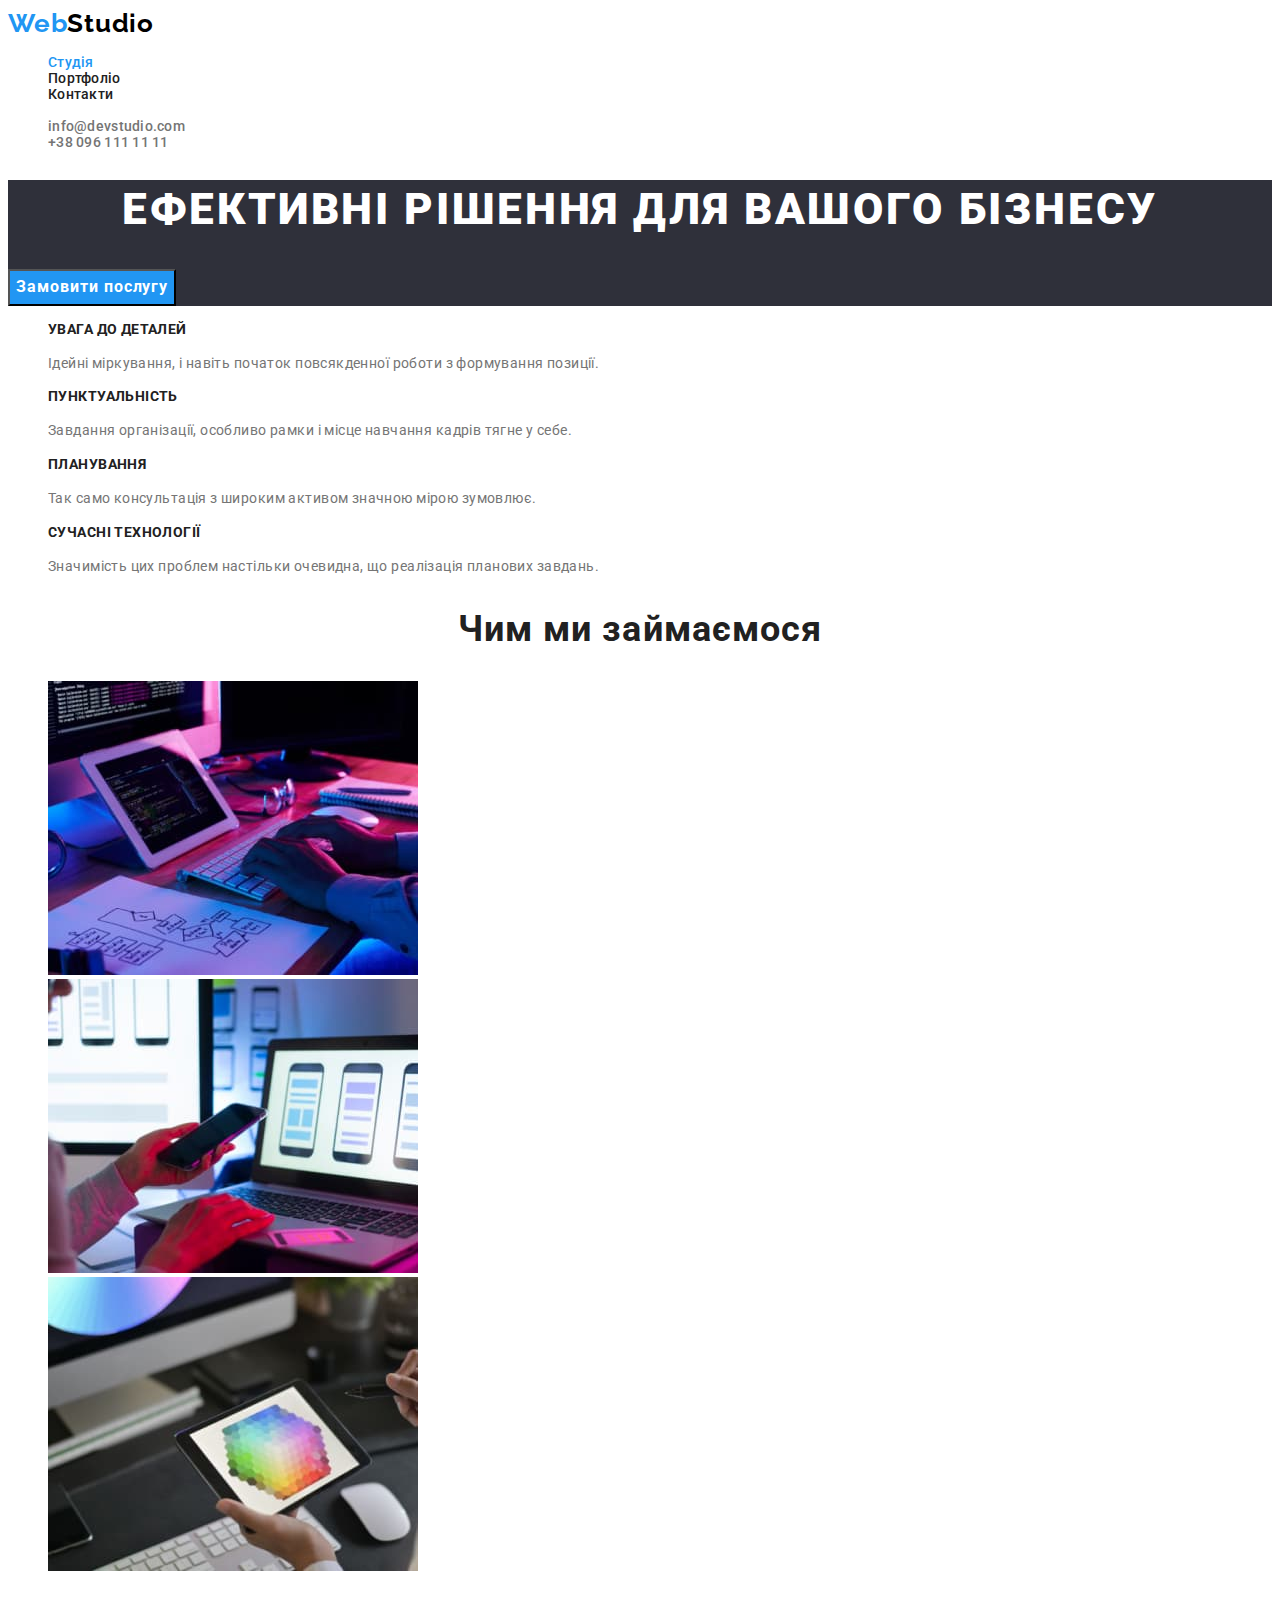
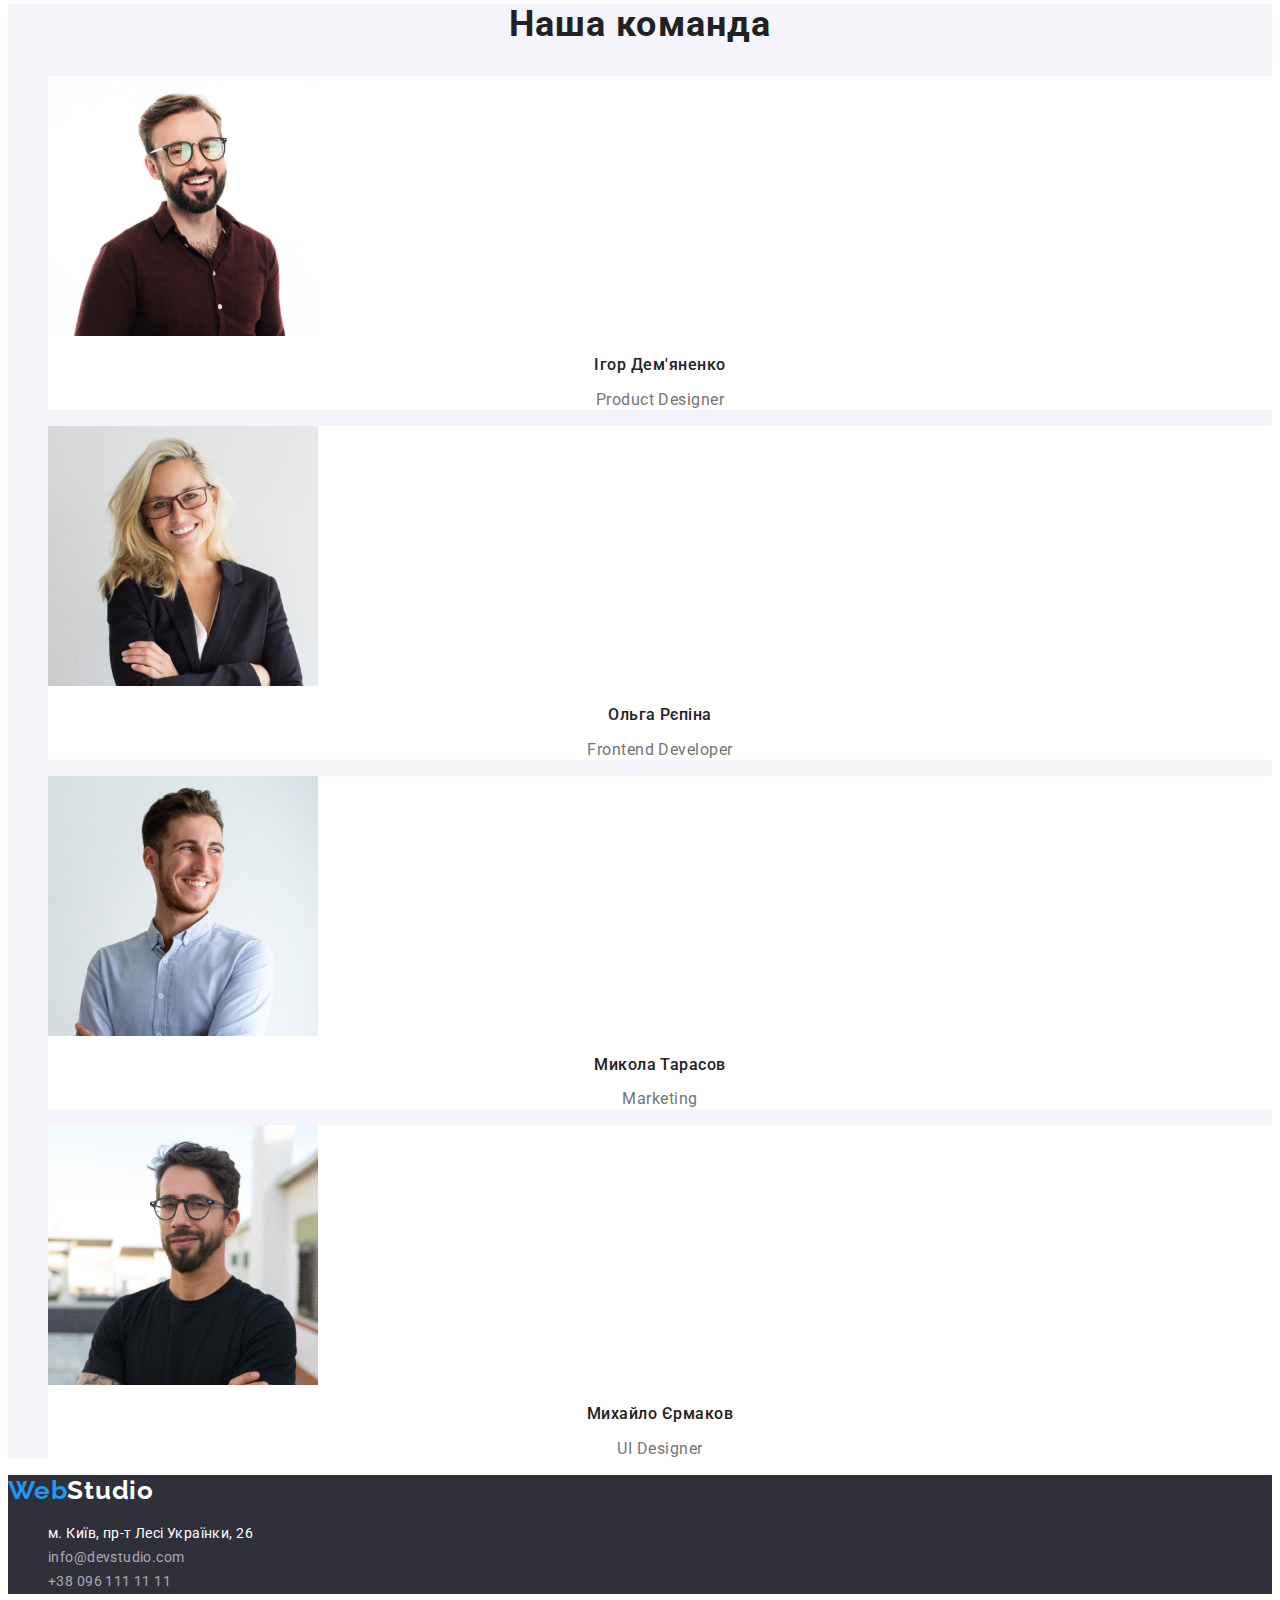
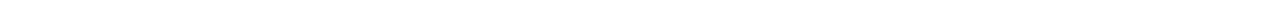
<file: index.html>
<!DOCTYPE html>
<html lang="uk">
  <head>
    <meta charset="UTF-8" />
    <meta http-equiv="X-UA-Compatible" content="IE=edge" />
    <meta name="viewport" content="width=device-width, initial-scale=1.0" />
    <title>Webstudio</title>
    <link rel="preconnect" href="https://fonts.googleapis.com" />
    <link rel="preconnect" href="https://fonts.gstatic.com" crossorigin />
    <link
      href="https://fonts.googleapis.com/css2?family=Oleo+Script:wght@400;700&family=Raleway:wght@700&family=Roboto:wght@400;500;700;900&display=swap"
      rel="stylesheet"
    />
    <link rel="stylesheet" href="./css/styles.css" />
  </head>
  <body>
    <!-- хедер -->
    <header class="header">
      <nav class="header-navigation">
        <a class="logo link" lang="en" href="./index.html"
          ><span class="logo-board" lang="en">Web</span>Studio
        </a>

        <ul class="header-list list">
          <li class="header-item">
            <a class="header-link link current" href="./index.html">Студія</a>
          </li>
          <li class="header-item">
            <a class="header-link link" href="./portfolio.html">Портфоліо</a>
          </li>
          <li class="header-item">
            <a class="header-link link" href="">Контакти</a>
          </li>
        </ul>
      </nav>

      <ul class="header-list-contacts list">
        <li class="header-item">
          <a class="header-mail link" href="mailto:info@devstudio.com">info@devstudio.com</a>
        </li>
        <li class="header-item">
          <a class="header-tel link" href="tel:+380961111111">+38 096 111 11 11</a>
        </li>
      </ul>
    </header>
    <!-- маін -->
    <main class="main-content">
      <!-- герой -->
      <section class="hero">
        <h1 class="hero-title">Ефективні рішення для вашого бізнесу</h1>
        <button class="button studio" type="button">Замовити послугу</button>
      </section>
      <!-- особливості -->
      <section class="section">
        <h2 class="title-section">Особливості</h2>
        <ul class="title-list list">
          <li class="list-section">
            <h3 class="subtitle">Увага до деталей</h3>
            <p class="lead-subtitle">
              Ідейні міркування, і навіть початок повсякденної роботи з формування позиції.
            </p>
          </li>
          <li class="list-section">
            <h3 class="subtitle">Пунктуальність</h3>
            <p class="lead-subtitle">
              Завдання організації, особливо рамки і місце навчання кадрів тягне у себе.
            </p>
          </li>
          <li class="list-section">
            <h3 class="subtitle">Планування</h3>
            <p class="lead-subtitle">
              Так само консультація з широким активом значною мірою зумовлює.
            </p>
          </li>
          <li class="list-section">
            <h3 class="subtitle">Сучасні технології</h3>
            <p class="lead-subtitle">
              Значимість цих проблем настільки очевидна, що реалізація планових завдань.
            </p>
          </li>
        </ul>
      </section>
      <!-- чим займаємось -->
      <section class="box">
        <h2 class="section-box">Чим ми займаємося</h2>
        <ul class="list-box list">
          <li class="item-box">
            <img src="./images/box1.jpg" alt="Створення сайтів" width="370" height="294" />
          </li>
          <li class="item-box">
            <img
              src="./images/box2.jpg"
              alt="Створеня програмного забеспечення для смартфонів"
              width="370"
              height="294"
            />
          </li>
          <li class="item-box">
            <img
              src="./images/box3.jpg"
              alt="Створення ігр для смартфонів"
              width="370"
              height="294"
            />
          </li>
        </ul>
      </section>
      <!-- наша команда -->
      <section class="subject">
        <h2 class="section-subject">Наша команда</h2>
        <ul class="subject-team list">
          <li class="team-card">
            <img src="images/img.jpg" alt="Ігор Дем'яненко" width="270" height="260" />
            <h3 class="subtitle-card">Ігор Дем'яненко</h3>
            <p class="lead-card" lang="en">Product Designer</p>
          </li>
          <li class="team-card">
            <img src="./images/img2.jpg" alt="Ольга Репіна" width="270" height="260" />
            <h3 class="subtitle-card">Ольга Рєпіна</h3>
            <p class="lead-card" lang="en">Frontend Developer</p>
          </li>
          <li class="team-card">
            <img src="./images/img3.jpg" alt="Микола Тарасов" width="270" height="260" />
            <h3 class="subtitle-card">Микола Тарасов</h3>
            <p class="lead-card" lang="en">Marketing</p>
          </li>
          <li class="team-card">
            <img src="./images/img4.jpg" alt="Михайло Єрмаков" width="270" height="260" />
            <h3 class="subtitle-card">Михайло Єрмаков</h3>
            <p class="lead-card" lang="en">UI Designer</p>
          </li>
        </ul>
      </section>
    </main>
    <!-- футер -->
    <footer class="basement">
      <a class="logo-basement link" lang="en" href="./index.html"
        ><span class="logo-board" lang="en">Web</span>Studio
      </a>
      <address class="contacts">
        <ul class="list-contacts list">
          <li class="contacts-item">
            <a
              class="contacts-address link"
              href="http://goo.gl/maps/CPtrU1FHBa2aNyZL9"
              target="_blank"
              rel="noopener noreferrer nofollow"
            >
              м. Київ, пр-т Лесі Українки, 26
            </a>
          </li>
          <li class="contacts-item">
            <a class="contacts-mail link" href="mailto:info@devstudio.com">info@devstudio.com</a>
          </li>
          <li class="contacts-item">
            <a class="contacts-tel link" href="tel:+380961111111">+38 096 111 11 11</a>
          </li>
        </ul>
      </address>
    </footer>
  </body>
</html>
</file>
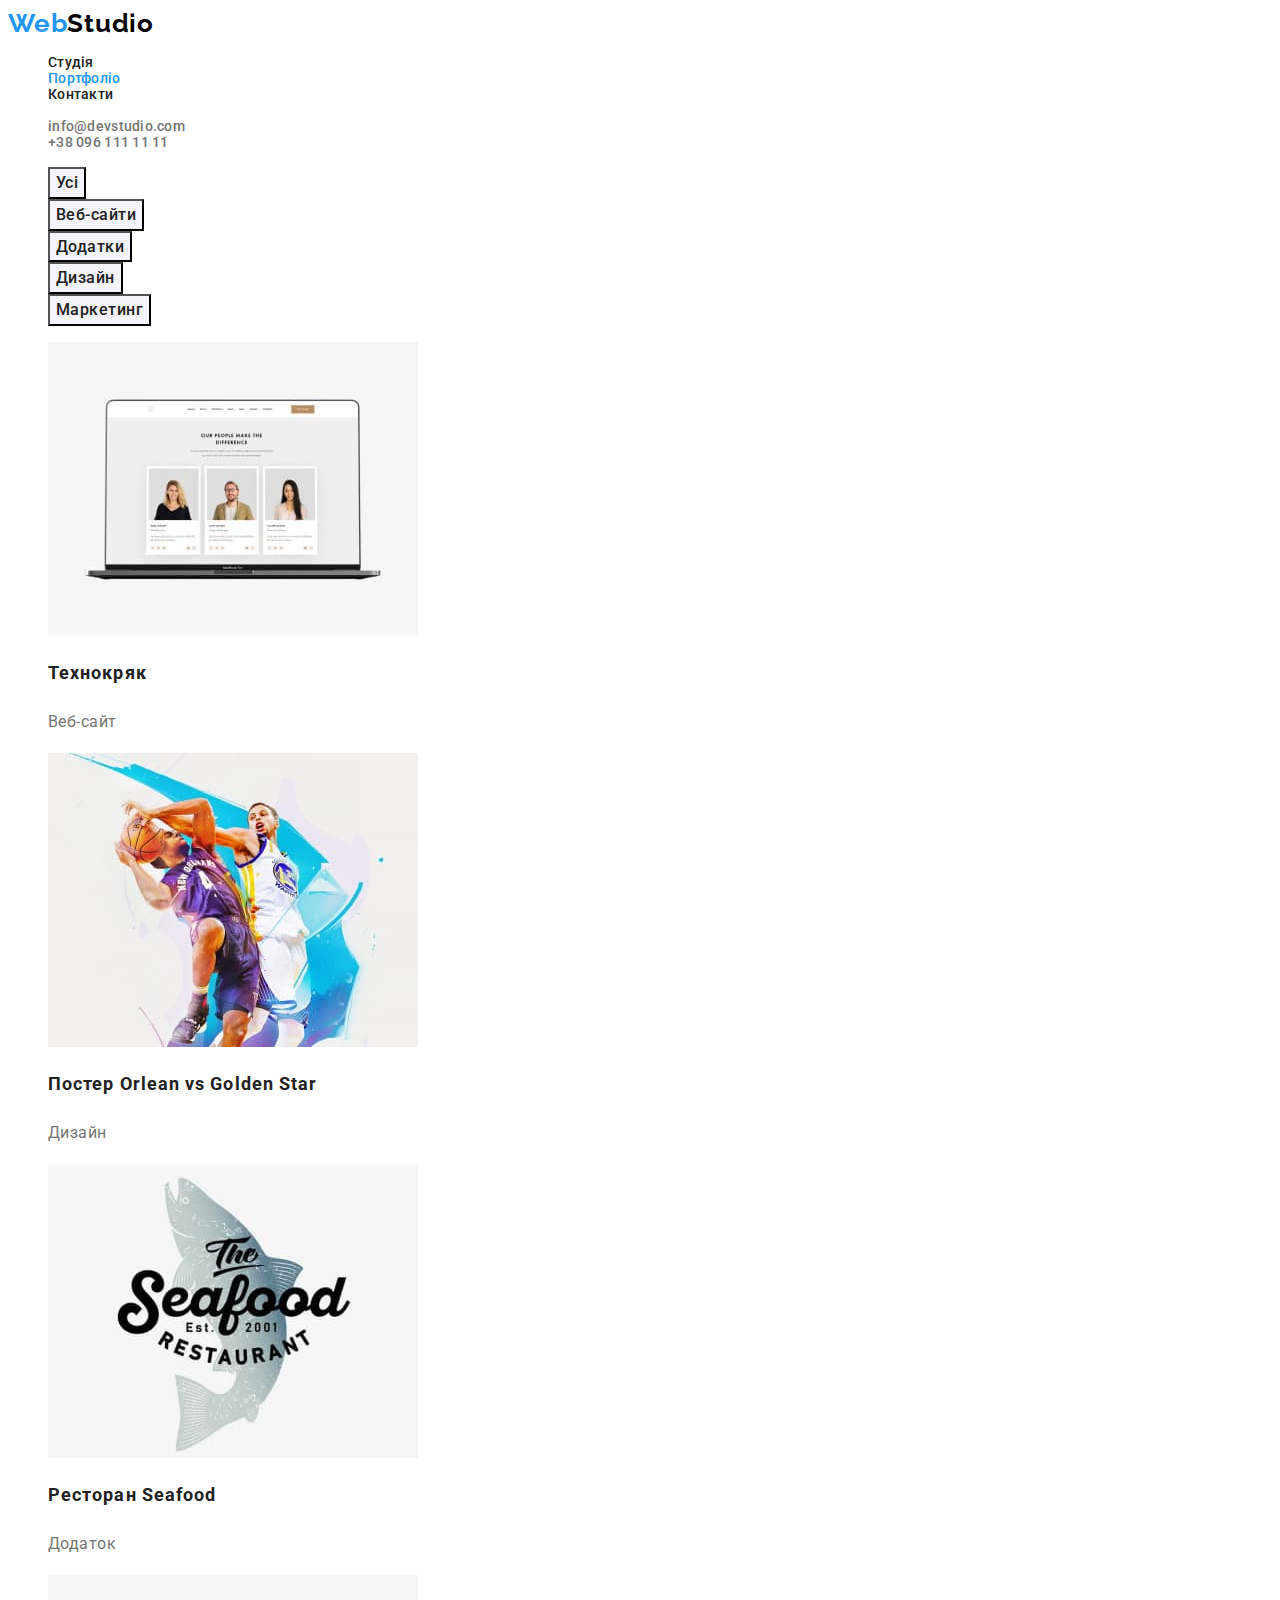
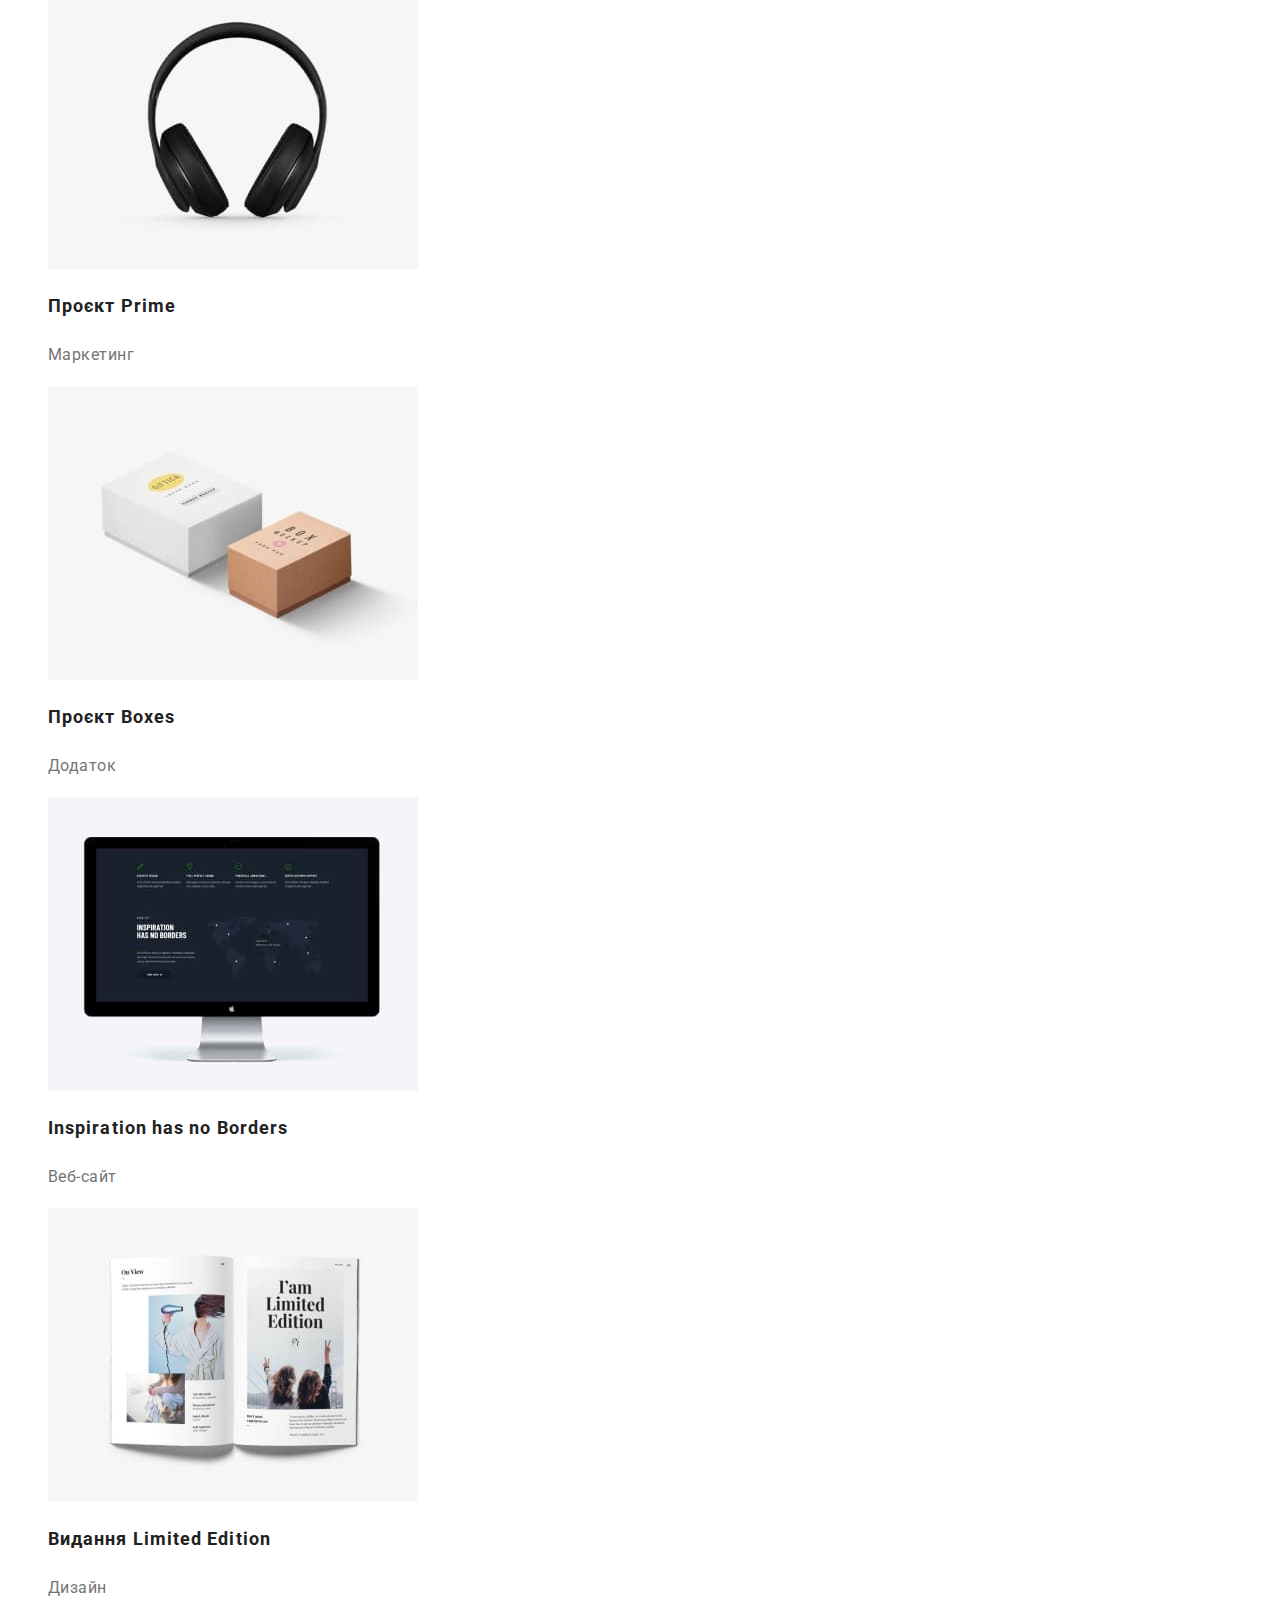
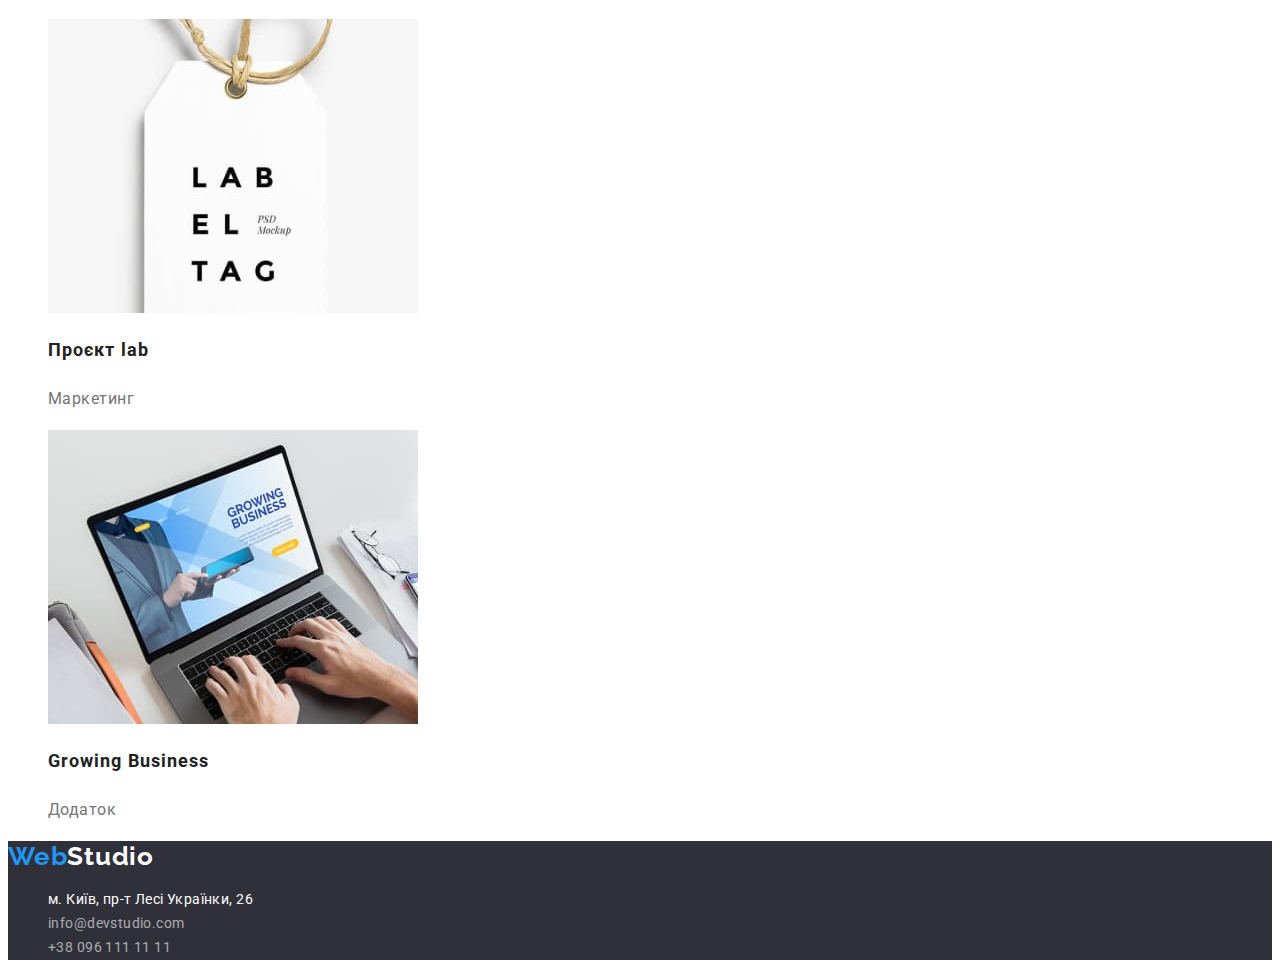
<file: portfolio.html>
<!DOCTYPE html>
<html lang="uk">
  <head>
    <meta charset="UTF-8" />
    <meta http-equiv="X-UA-Compatible" content="IE=edge" />
    <meta name="viewport" content="width=device-width, initial-scale=1.0" />
    <title>Portfolio</title>
    <link rel="preconnect" href="https://fonts.googleapis.com" />
    <link rel="preconnect" href="https://fonts.gstatic.com" crossorigin />
    <link
      href="https://fonts.googleapis.com/css2?family=Oleo+Script:wght@400;700&family=Raleway:wght@700&family=Roboto:wght@400;500;700;900&display=swap"
      rel="stylesheet"
    />
    <link rel="stylesheet" href="./css/styles.css" />
  </head>
  <body>
    <!-- хедер -->
    <header class="header">
      <nav class="header-navigation">
        <a class="logo link" lang="en" href="./index.html"
          ><span class="logo-board" lang="en">Web</span>Studio
        </a>

        <ul class="header-list list">
          <li class="header-item">
            <a class="header-link link" href="./index.html">Студія</a>
          </li>
          <li class="header-item">
            <a class="header-link link current" href="">Портфоліо</a>
          </li>
          <li class="header-item">
            <a class="header-link link" href="">Контакти</a>
          </li>
        </ul>
      </nav>

      <ul class="header-list-contacts list">
        <li class="header-item">
          <a class="header-mail link" href="mailto:info@devstudio.com">info@devstudio.com</a>
        </li>
        <li class="header-item">
          <a class="header-tel link" href="tel:+380961111111">+38 096 111 11 11</a>
        </li>
      </ul>
    </header>
    <!-- маін -->
    <main class="main-content">
      <section class="radio">
        <h1 class="title-section">Портфоліо</h1>
        <ul class="radio-button list">
          <li class="radio-item">
            <button class="button-exception current" type="button">Усі</button>
          </li>
          <li class="radio-item">
            <button class="button-exception" type="button">Веб-сайти</button>
          </li>
          <li class="radio-item">
            <button class="button-exception" type="button">Додатки</button>
          </li>
          <li class="radio-item"><button class="button-exception" type="button">Дизайн</button></li>
          <li class="radio-item">
            <button class="button-exception" type="button">Маркетинг</button>
          </li>
        </ul>

        <ul class="heading-list list">
          <li class="heading-item">
            <a class="link" href="">
              <img src="./images/imgport.jpg" alt="відкритий ноутбук" width="370" height="294" />
              <h2 class="title-heading">Технокряк</h2>
              <p class="filter-heading">Веб-сайт</p>
            </a>
          </li>
          <li class="heading-item">
            <a class="link" href="">
              <img src="./images/imgport1.jpg" alt="два баскетболіста" width="370" height="294" />
              <h2 class="title-heading">Постер <span lang="en">Orlean vs Golden Star</span></h2>
              <p class="filter-heading">Дизайн</p>
            </a>
          </li>
          <li class="heading-item">
            <a class="link" href="">
              <img src="./images/imgport2.jpg" alt="логотип ресторану" width="370" height="294" />
              <h2 class="title-heading">Ресторан <span lang="en">Seafood</span></h2>
              <p class="filter-heading">Додаток</p>
            </a>
          </li>
          <li class="heading-item">
            <a class="link" href="">
              <img src="./images/imgport3.jpg" alt="навушники" width="370" height="294" />
              <h2 class="title-heading">Проєкт <span lang="en">Prime</span></h2>
              <p class="filter-heading">Маркетинг</p>
            </a>
          </li>
          <li class="heading-item">
            <a class="link" href="">
              <img src="./images/imgport4.jpg" alt="дві коробки" width="370" height="294" />
              <h2 class="title-heading">Проєкт <span lang="en">Boxes</span></h2>
              <p class="filter-heading">Додаток</p>
            </a>
          </li>
          <li class="heading-item">
            <a class="link" href="">
              <img src="./images/imgport5.jpg" alt="монітор" width="370" height="294" />
              <h2 class="title-heading" lang="en">Inspiration has no Borders</h2>
              <p class="filter-heading">Веб-сайт</p>
            </a>
          </li>
          <li class="heading-item">
            <a class="link" href="">
              <img src="./images/imgport6.jpg" alt="відкрита книжка" width="370" height="294" />
              <h2 class="title-heading">Видання <span lang="en">Limited Edition</span></h2>
              <p class="filter-heading">Дизайн</p>
            </a>
          </li>
          <li class="heading-item">
            <a class="link" href="">
              <img src="./images/imgport7.jpg" alt="ярлик" width="370" height="294" />
              <h2 class="title-heading">Проєкт <span lang="en">lab</span></h2>
              <p class="filter-heading">Маркетинг</p>
            </a>
          </li>
          <li class="heading-item">
            <a class="link" href="">
              <img
                src="./images/imgport8.jpg"
                alt="людина працює на ноутбуці"
                width="370"
                height="294"
              />
              <h2 class="title-heading" lang="en">Growing Business</h2>
              <p class="filter-heading">Додаток</p>
            </a>
          </li>
        </ul>
      </section>
    </main>
    <footer class="basement">
      <a class="logo-basement link" lang="en" href="./index.html"
        ><span class="logo-board" lang="en">Web</span>Studio
      </a>
      <address class="contacts">
        <ul class="list-contacts list">
          <li class="contacts-item">
            <a
              class="contacts-address link"
              href="http://goo.gl/maps/CPtrU1FHBa2aNyZL9"
              target="_blank"
              rel="noopener noreferrer nofollow"
            >
              м. Київ, пр-т Лесі Українки, 26
            </a>
          </li>
          <li class="contacts-item">
            <a class="contacts-mail link" href="mailto:info@devstudio.com">info@devstudio.com</a>
          </li>
          <li class="contacts-item">
            <a class="contacts-tel link" href="tel:+380961111111">+38 096 111 11 11</a>
          </li>
        </ul>
      </address>
    </footer>
  </body>
</html>
</file>
<file: css/styles.css>
body {
  font-family: 'Roboto', sans-serif;
}
:root {
  --bgn-btnaction: #188ce8;
  --bgn-hero: #2f303a;
  --bgn-section: #f5f4fa;
  --bgn-port: #eeeeee;
  --main-color: #757575;
  --brand-color: #212121;
  --accent-color: #2196f3;
  --secondary-color: #ffffff;
  --logo-color: #000000;
  --contacts-color: rgba(255, 255, 255, 0.6);
}

.list {
  list-style: none;
}
.link {
  text-decoration: none;
}
/* хедер */
.logo,
.logo-basement {
  font-family: 'Raleway';
  font-weight: 700;
  font-size: 26px;
  line-height: 1.19;

  letter-spacing: 0.03em;
}
.logo:hover,
.logo:focus,
.logo-basement:hover,
.logo-basement:focus {
  color: var(--accent-color);
}
.logo-board {
  color: var(--accent-color);
}
.logo {
  color: var(--logo-color);
}
.logo-basement {
  color: var(--secondary-color);
}

.header-item,
.header-mail,
.header-tel {
  font-weight: 500;
  font-size: 14px;
  line-height: 1.14;
  letter-spacing: 0.02em;
}
.header-link {
  color: var(--brand-color);
}
.header-mail,
.header-tel {
  color: var(--main-color);
}

.current,
.header-link:hover,
.header-link:focus,
.header-mail:hover,
.header-tel:hover,
.header-mail:focus,
.header-tel:focus {
  color: var(--accent-color);
}
/* герой */
.hero {
  background: var(--bgn-hero);
}
.hero-title {
  font-weight: 900;
  font-size: 44px;
  line-height: 1.36;

  text-align: center;
  letter-spacing: 0.06em;
  text-transform: uppercase;

  color: var(--secondary-color);
}
.button {
  font-family: inherit;
  font-weight: 700;
  font-size: 16px;
  line-height: 1.88;
  text-align: center;
  cursor: pointer;
  letter-spacing: 0.06em;

  background-color: var(--accent-color);
  color: var(--secondary-color);
}
.button:hover,
.button:focus {
  background-color: var(--bgn-btnaction);
}
/* радио кнопки */
.button-exception {
  font-family: inherit;
  font-weight: 500;
  font-size: 16px;
  line-height: 1.62;

  text-align: center;
  letter-spacing: 0.03em;

  background-color: var(--bgn-section);
  color: var(--brand-color);
}
.button-exception:hover,
.button-exception:focus {
  cursor: pointer;
  background: var(--accent-color);
  color: var(--secondary-color);
}

/* особливості */
.title-section {
  position: absolute;
  white-space: nowrap;
  width: 1px;
  height: 1px;
  overflow: hidden;
  border: 0;
  padding: 0;
  clip: rect(0 0 0 0);
  clip-path: inset(50%);
  margin: -1px;
}
.subtitle {
  font-weight: 700;
  font-size: 14px;
  line-height: 1.14;
  letter-spacing: 0.03em;
  text-transform: uppercase;

  color: var(--brand-color);
}
.lead-subtitle {
  font-size: 14px;
  line-height: 1.71;

  letter-spacing: 0.03em;

  color: var(--main-color);
}
/* чим займаємось */
.section-box {
  font-weight: 700;
  font-size: 36px;
  line-height: 1.16;
  text-align: center;
  letter-spacing: 0.03em;

  color: var(--brand-color);
}
/* наша команда */
.subject {
  background: #f5f4fa;
}
.team-card {
  background: var(--secondary-color);
}
.section-subject {
  font-weight: 700;
  font-size: 36px;
  line-height: 1.16;
  text-align: center;
  letter-spacing: 0.03em;

  color: var(--brand-color);
}
.subtitle-card {
  font-weight: 500;
  font-size: 16px;
  line-height: 1.18;
  text-align: center;
  letter-spacing: 0.03em;
}
.subtitle-card {
  color: var(--brand-color);
}
.lead-card {
  font-size: 16px;
  line-height: 1.18;
  text-align: center;
  letter-spacing: 0.03em;

  color: var(--main-color);
}
/* футер */
.basement {
  background: var(--bgn-hero);
}
.contacts-address,
.contacts-mail,
.contacts-tel {
  font-style: normal;
  font-size: 14px;
  line-height: 1.71;
  /* or 171% */

  letter-spacing: 0.03em;
}
.contacts-address {
  color: var(--secondary-color);
}
.contacts-mail,
.contacts-tel {
  color: var(--contacts-color);
}
.contacts-address:hover,
.contacts-mail:hover,
.contacts-tel:hover,
.contacts-address:focus,
.contacts-mail:focus,
.contacts-tel:focus {
  color: var(--accent-color);
}
/* портфоліо */
.title-heading {
  font-weight: 700;
  font-size: 18px;
  line-height: 2;
  letter-spacing: 0.06em;

  color: var(--brand-color);
}
.filter-heading {
  font-size: 16px;
  line-height: 1.88;
  letter-spacing: 0.03em;
  color: var(--main-color);
}
</file>
